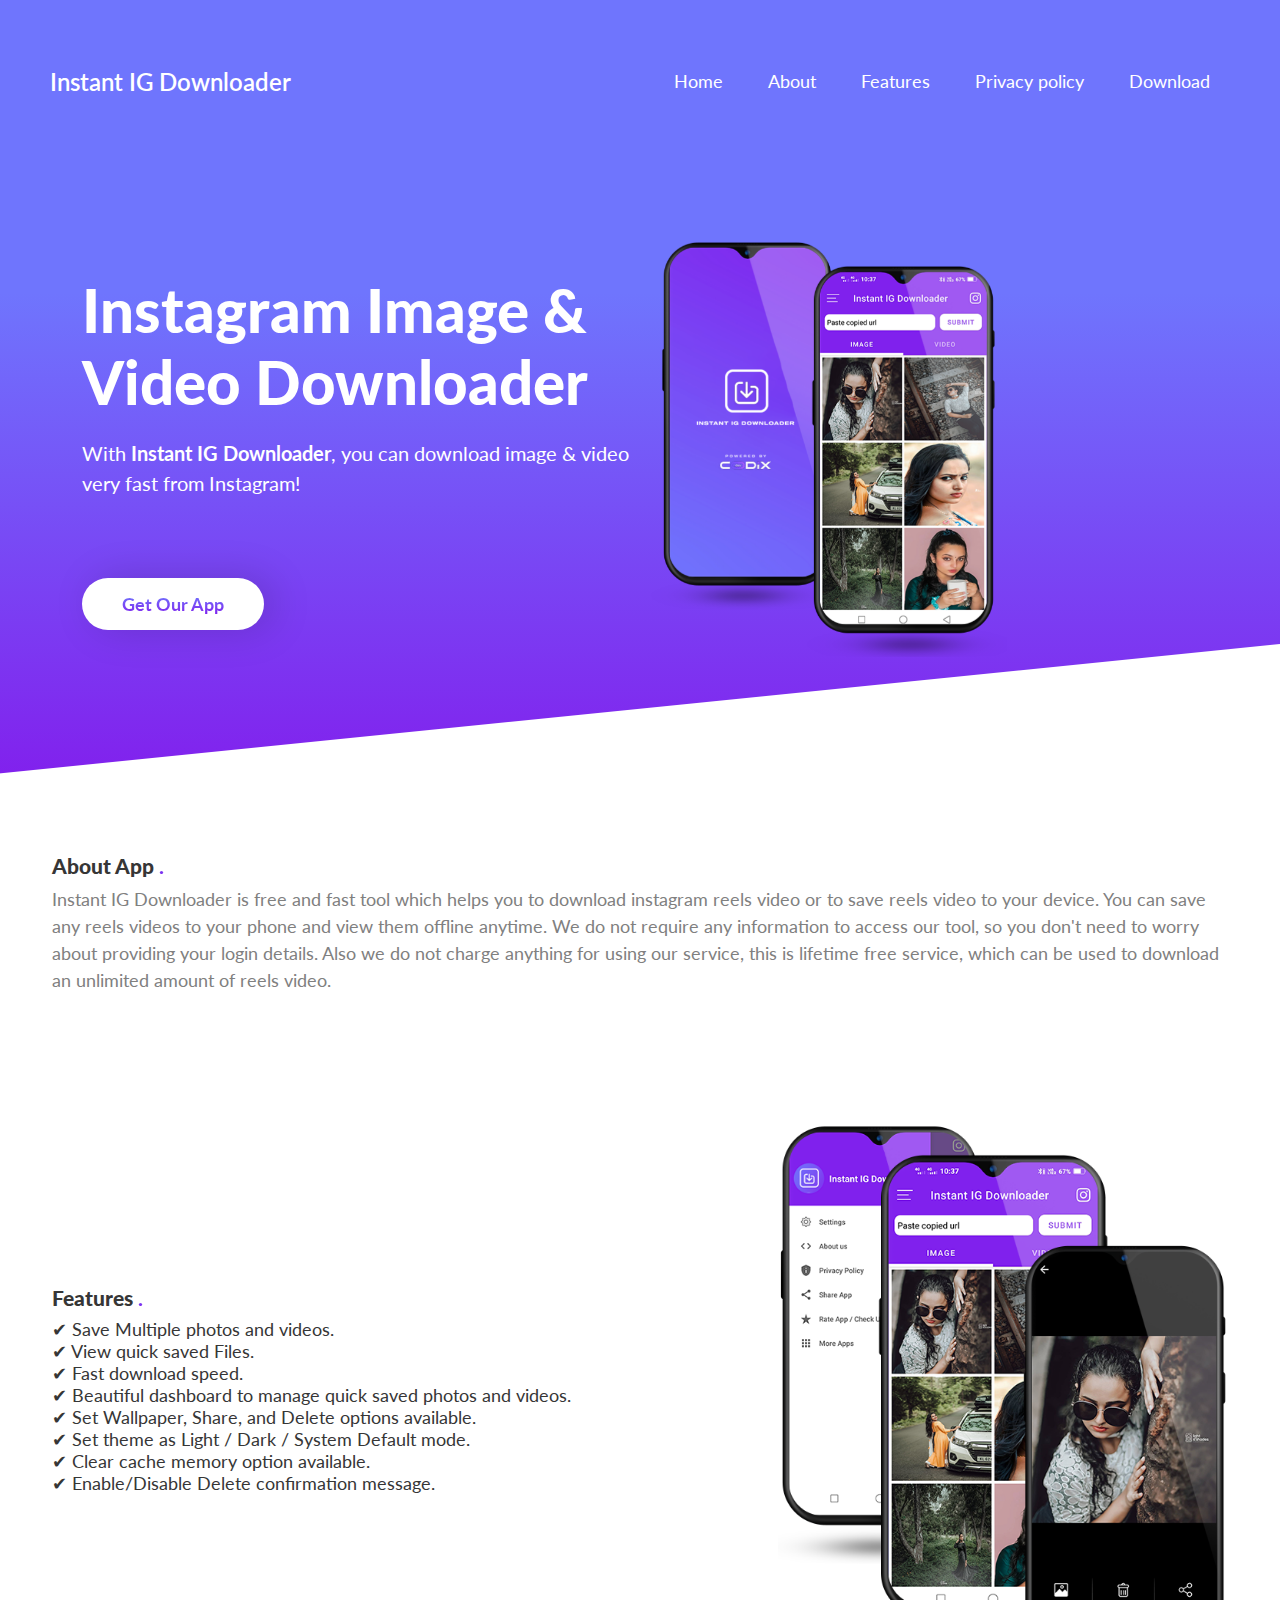
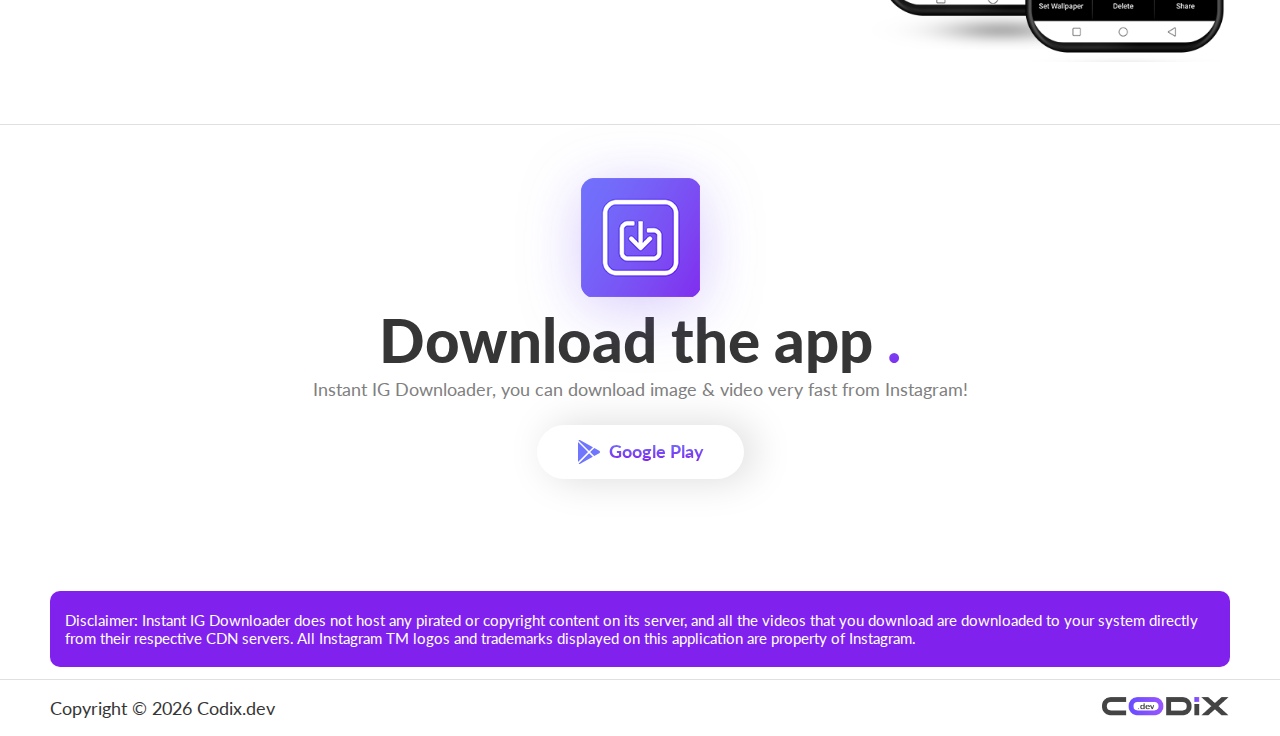
<file: index.html>
<!DOCTYPE html>
<html lang="en">
  <head>
    <meta charset="UTF-8" />
    <meta name="viewport" content="width=device-width, initial-scale=1.0" />
    <title>Instant IG Downloader - Codix.dev</title>

    <!-- Favicon -->

    <link
      rel="apple-touch-icon"
      sizes="180x180"
      href="images/favicon/apple-touch-icon.png"
    />
    <link
      rel="icon"
      type="image/png"
      sizes="32x32"
      href="images/favicon/favicon-32x32.png"
    />
    <link
      rel="icon"
      type="image/png"
      sizes="16x16"
      href="images/favicon/favicon-16x16.png"
    />
    <link rel="manifest" href="images/favicon/site.webmanifest" />
    <link
      rel="mask-icon"
      href="images/favicon/safari-pinned-tab.svg"
      color="#5bbad5"
    />
    <link rel="shortcut icon" href="images/favicon/favicon.ico" />
    <meta name="msapplication-TileColor" content="#da532c" />
    <meta
      name="msapplication-config"
      content="images/favicon/browserconfig.xml"
    />
    <meta name="theme-color" content="#ffffff" />

    <!-- End: Favicon -->

    <!-- Required Social Preview MetaTags -->

    <!-- Primary Meta Tags -->
    <meta name="title" content="Instant IG Downloader - Codix.dev" />
    <meta
      name="description"
      content="With Instant IG Downloader, you can download image & video very fast from Instagram"
    />

    <!-- Open Graph / Facebook -->
    <meta property="og:type" content="website" />
    <meta property="og:url" content="https://alnahian2003.github.io/heyu" />
    <meta
      property="og:title"
      content="Instant IG Downloader - Codix.dev"
    />
    <meta
      property="og:description"
      content="With Instant IG Downloader, you can download image & video very fast from Instagram"
    />
    <meta property="og:image" content="images/preview.png" />

    <!-- Twitter -->
    <meta property="twitter:card" content="summary_large_image" />
    <meta
      property="twitter:url"
      content="https://codixdev.github.io/iigdownloader"
    />
    <meta
      property="twitter:title"
      content="Instant IG Downloader - Codix.dev"
    />
    <meta
      property="twitter:description"
      content="With Instant IG Downloader, you can download image & video very fast from Instagram"
    />
    <meta property="twitter:image" content="images/preview.png" />

    <!-- End of Required Social Preview MetaTags -->

    <!-- LATO — Google Font -->
    <link
      href="https://fonts.googleapis.com/css2?family=Lato:ital,wght@0,400;0,700;0,900;1,400&display=swap"
      rel="stylesheet"
    />
    <!-- End: LATO — Google Font -->

    <!-- Main CSS File -->
    <link rel="stylesheet" href="css/styles.css" />
    <link rel="stylesheet" href="css/grid.css" />
    <!-- End: Main CSS File -->
  </head>
  <body>
    <!-- Preloader -->
    <div class="preloader">
      <div class="loader"></div>
    </div>
    <!-- Preloader End -->
    <!-- Header Section -->
    <header id="home">
      <nav>
        <div class="navbar-logo">
          <a href="./index.html" class="logo">Instant IG Downloader</a>
        </div>
        <div id="navbar">
          <ul>
            <li><a href="./index.html">Home</a></li>
            <li><a href="#about">About</a></li>
            <li><a href="#features">Features</a></li>
            <li><a href="./privacy-policy.html">Privacy policy</a></li>
            <li><a href="#download">Download</a></li>
          </ul>
        </div>
        <div id="mobileNav">
          <span onclick="openNav()">&#9776;</span>
        </div>
        <div id="myNav" class="mobileNavOverlay">
          <div class="overlay-content">
            <a href="javascript:void()" class="close-btn" onclick="closeNav()"
              >&times;</a
            >
            <a href="./index.html">Home</a>
            <a href="#about" onclick="closeNav()">About</a>
             <a href="#features" onclick="closeNav()">Features</a>
            <a href="./privacy-policy.html">Privacy policy</a>
            <a href="#download" onclick="closeNav()">Download</a>
          </div>
        </div>
      </nav>
      <div id="hero">
        <div class="row">
          <div class="col span_1_of_2">
            <div class="hero-description">
              <h2>Instagram Image & Video Downloader</h2>
              <p>
                With <span class="bold-text">Instant IG Downloader</span>, you can download image & video very fast from Instagram!
              </p>

              <a href="#download" class="btn"
                ><span class="download-btn">Get Our App</span></a
              >
            </div>
          </div>
          <div class="col span_1_of_2">
            <img class="hero-img" src="images/mainApp.png" alt="" />
          </div>
        </div>
      </div>
      <div class="shape-divider">
        <div class="custom-shape-divider-bottom-1603385849">
          <svg
            data-name="Layer 1"
            xmlns="http://www.w3.org/2000/svg"
            viewBox="0 0 1200 120"
            preserveAspectRatio="none"
          >
            <path
              d="M1200 120L0 16.48 0 0 1200 0 1200 120z"
              class="shape-fill"
            ></path>
          </svg>
        </div>
      </div>
      <!--
      <button onclick="topFunction()" id="scrollUp" title="Go to top">
        <svg
          width="1.5rem"
          height="1.5rem"
          viewBox="0 0 16 16"
          class="bi bi-arrow-up"
          fill="currentColor"
          xmlns="http://www.w3.org/2000/svg"
        >
          <path
            fill-rule="evenodd"
            d="M8 15a.5.5 0 0 0 .5-.5V2.707l3.146 3.147a.5.5 0 0 0 .708-.708l-4-4a.5.5 0 0 0-.708 0l-4 4a.5.5 0 1 0 .708.708L7.5 2.707V14.5a.5.5 0 0 0 .5.5z"
          />
        </svg>
      </button>
      -->
    </header>
    <!-- End: Header Section -->

    <!-- About Section -->
    <section id="about">
      <div class="row">
        <div class="col span_12_of_12">
          <div class="features-description col1">
            <h3 class="stylish_heading">
              About App <span class="red_dot">.</span>
            </h3>
            <p class="little-description">
              Instant IG Downloader is free and fast tool which helps you to download instagram reels video or to save reels video to your device. You can save any reels videos to your phone and view them offline anytime.

We do not require any information to access our tool, so you don't need to worry about providing your login details. Also we do not charge anything for using our service, this is lifetime free service, which can be used to download an unlimited amount of reels video.
            </p>
          </div>
        </div>
      </div>
    </section>
    <!-- End: About Section -->

    <section id="features">
      <div class="row flex">
        <div class="col span_1_of_2">
          <div class="features-description col1">
            <h3 class="stylish_heading">
              Features <span class="red_dot">.</span>
            </h3>
            <p class="little-description">
              <ul>
                <li>✔ Save Multiple photos and videos.</li>
                <li>✔ View quick saved Files.</li>
                <li>✔ Fast download speed.</li>
                <li>✔ Beautiful dashboard to manage quick saved photos and videos.</li>
                <li>✔ Set Wallpaper, Share, and Delete options available.</li>
                <li>✔ Set theme as Light / Dark / System Default mode.</li>
                <li>✔ Clear cache memory option available.</li>
                <li>✔ Enable/Disable Delete confirmation message.</li>
              </ul> 
            </p>
          </div>
        </div>
        <div class="col span_1_of_2">
          <div class="features-images">
            <img class="features_3" src="images/features2.png" alt="" />
          </div>
        </div>
      </div>
    </section>

    <!-- Download The App Section -->
    <section id="download">
      <div class="row">
        <img class="app-logo" src="images/app_logo.png" alt="" />
        <h2 class="stylish_heading">
          Download the app <span class="red_dot">.</span>
        </h2>
        <p class="">
          Instant IG Downloader, you can download image & video very fast from Instagram!
        </p><br/>
        <a href="https://play.google.com/store/apps/details?id=com.instant.igdownloader" class="btn" target="_blank"><span class="download-btn"><svg width="24" height="24" xmlns="http://www.w3.org/2000/svg" style="vertical-align: text-top;" fill-rule="evenodd" fill="#6f75fd " clip-rule="evenodd"><path d="M1.571 23.664l10.531-10.501 3.712 3.701-12.519 6.941c-.476.264-1.059.26-1.532-.011l-.192-.13zm9.469-11.56l-10.04 10.011v-20.022l10.04 10.011zm6.274-4.137l4.905 2.719c.482.268.781.77.781 1.314s-.299 1.046-.781 1.314l-5.039 2.793-4.015-4.003 4.149-4.137zm-15.854-7.534c.09-.087.191-.163.303-.227.473-.271 1.056-.275 1.532-.011l12.653 7.015-3.846 3.835-10.642-10.612z"/></svg> &nbsp;Google Play</span></a
              >
      </div>
    </section>
    <!-- End: Download The App Section -->

    <section>
        <div class="col span_12_of_12">
          <div class="features-description col1">
            <small class="disclaimer">
              Disclaimer: Instant IG Downloader does not host any pirated or copyright content on its server, and all the videos that you download are downloaded to your system directly from their respective CDN servers. All Instagram TM logos and trademarks displayed on this application are property of Instagram.
            </small>
          </div>
        </div>
    </section>

    <!-- Footer Section -->
    <section id="footer">
      <div class="links">
       Copyright &copy; <script>document.write(new Date().getFullYear())</script> Codix.dev
      </div>
      <div class="language-option">
    <a href="https://instagram.com/codix.dev" title="Follow us on Instagram"><img src="/images/codixwebico.png" style="max-width:130px;"/></a>
      </div>
    </section>
    <!-- End: Footer Section -->

    <!-- Required JavaScript Files & CDN -->
    <!-- JQuery CDN -->
    <script src="https://ajax.googleapis.com/ajax/libs/jquery/3.5.1/jquery.min.js"></script>

    <!-- Main JS Files -->
    <script src="js/essential.js"></script>
    <script src="js/jquery.nice-select.min.js"></script>
    <script src="js/main.js"></script>
  </body>
</html>
</file>
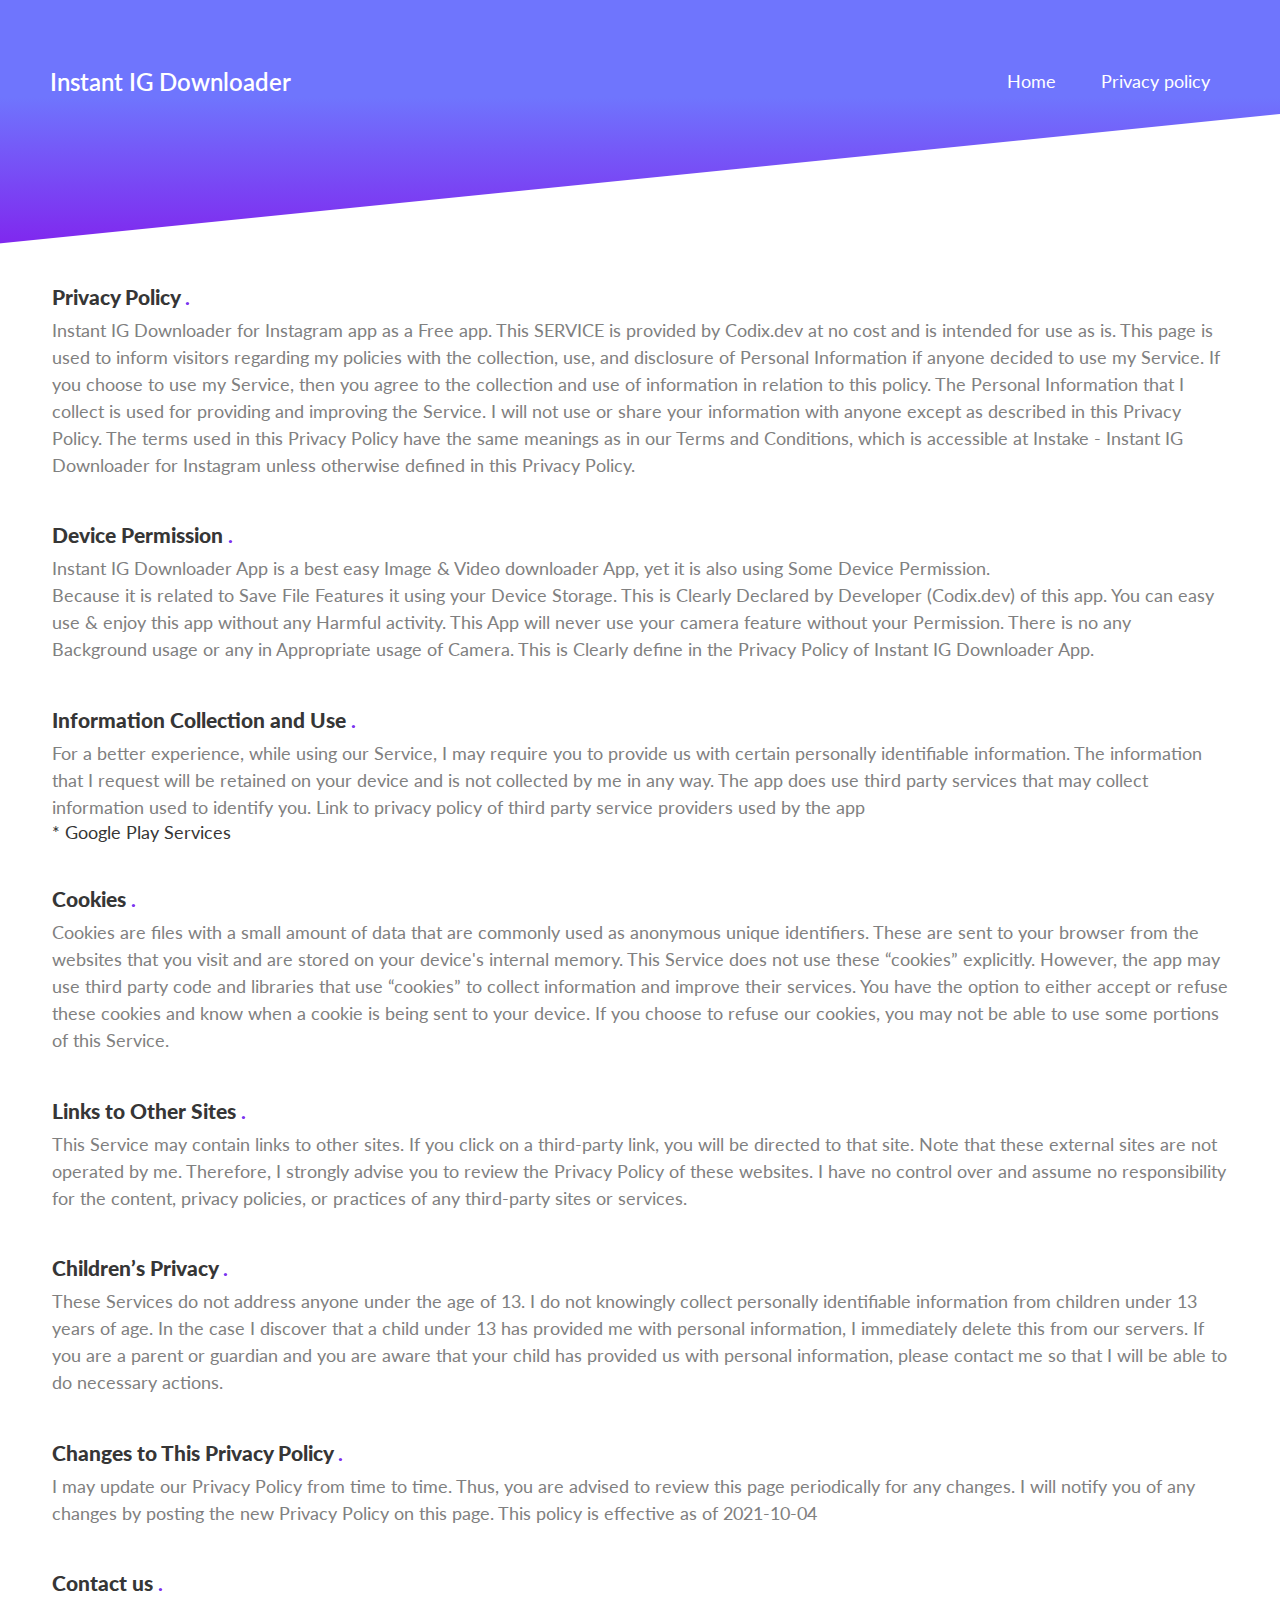
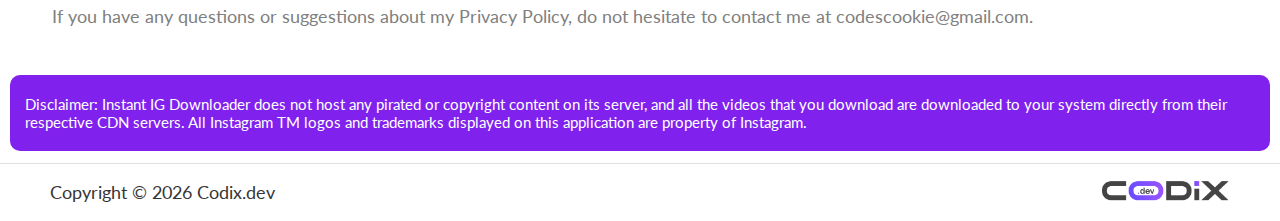
<file: privacy-policy.html>
<!DOCTYPE html>
<html lang="en">
  <head>
    <meta charset="UTF-8" />
    <meta name="viewport" content="width=device-width, initial-scale=1.0" />
    <title>Instant IG Downloader - privacy policy</title>

    <!-- Favicon -->

    <link
      rel="apple-touch-icon"
      sizes="180x180"
      href="images/favicon/apple-touch-icon.png"
    />
    <link
      rel="icon"
      type="image/png"
      sizes="32x32"
      href="images/favicon/favicon-32x32.png"
    />
    <link
      rel="icon"
      type="image/png"
      sizes="16x16"
      href="images/favicon/favicon-16x16.png"
    />
    <link rel="manifest" href="images/favicon/site.webmanifest" />
    <link
      rel="mask-icon"
      href="images/favicon/safari-pinned-tab.svg"
      color="#5bbad5"
    />
    <link rel="shortcut icon" href="images/favicon/favicon.ico" />
    <meta name="msapplication-TileColor" content="#da532c" />
    <meta
      name="msapplication-config"
      content="images/favicon/browserconfig.xml"
    />
    <meta name="theme-color" content="#ffffff" />

    <!-- End: Favicon -->

    <!-- Required Social Preview MetaTags -->

    <!-- Primary Meta Tags -->
    <meta name="title" content="Instant IG Downloader - privacy policy" />
    <meta
      name="description"
      content="HeyU is an open source single page App Landing page website PSD to HTML template. This is my #2 PSD To HTML Conversion. Best of Luck To Me ☻"
    />

    <!-- Open Graph / Facebook -->
    <meta property="og:type" content="website" />
    <meta property="og:url" content="https://alnahian2003.github.io/heyu" />
    <meta
      property="og:title"
      content="Instant IG Downloader - privacy policy"
    />
    <meta
      property="og:description"
      content="HeyU is an open source single page App Landing page website PSD to HTML template. This is my #2 PSD To HTML Conversion. Best of Luck To Me ☻"
    />
    <meta property="og:image" content="images/preview.png" />

    <!-- Twitter -->
    <meta property="twitter:card" content="summary_large_image" />
    <meta
      property="twitter:url"
      content="https://alnahian2003.github.io/heyu"
    />
    <meta
      property="twitter:title"
      content="Instant IG Downloader - privacy policy"
    />
    <meta
      property="twitter:description"
      content="HeyU is an open source single page App Landing page website PSD to HTML template. This is my #2 PSD To HTML Conversion. Best of Luck To Me ☻"
    />
    <meta property="twitter:image" content="images/preview.png" />

    <!-- End of Required Social Preview MetaTags -->

    <!-- LATO — Google Font -->
    <link
      href="https://fonts.googleapis.com/css2?family=Lato:ital,wght@0,400;0,700;0,900;1,400&display=swap"
      rel="stylesheet"
    />
    <!-- End: LATO — Google Font -->

    <!-- Main CSS File -->
    <link rel="stylesheet" href="css/styles.css" />
    <link rel="stylesheet" href="css/grid.css" />
    <!-- End: Main CSS File -->
  </head>
  <body>
    <!-- Preloader -->
    <div class="preloader">
      <div class="loader"></div>
    </div>
    <!-- Preloader End -->
    <!-- Header Section -->
    <style>section {
      padding: 10px; 
  }</style>
    <header id="home">
      <nav>
        <div class="navbar-logo">
          <a href="./index.html" class="logo">Instant IG Downloader</a>
        </div>
        <div id="navbar">
          <ul>
            <li><a href="./index.html">Home</a></li>        
            <li><a href="./privacy-policy.html">Privacy policy</a></li>
          </ul>
        </div>
        <div id="mobileNav">
          <span onclick="openNav()">&#9776;</span>
        </div>
        <div id="myNav" class="mobileNavOverlay">
          <div class="overlay-content">
            <a href="javascript:void()" class="close-btn" onclick="closeNav()"
              >&times;</a
            >
            <a href="#home" onclick="closeNav()">Home</a>
            <a href="./privacy-policy.html">Privacy policy</a>
          </div>
        </div>
      </nav>
      <div class="shape-divider">
        <div class="custom-shape-divider-bottom-1603385849">
          <svg
            data-name="Layer 1"
            xmlns="http://www.w3.org/2000/svg"
            viewBox="0 0 1200 120"
            preserveAspectRatio="none"
          >
            <path
              d="M1200 120L0 16.48 0 0 1200 0 1200 120z"
              class="shape-fill"
            ></path>
          </svg>
        </div>
      </div>
      <!--
      <button onclick="topFunction()" id="scrollUp" title="Go to top">
        <svg
          width="1.5rem"
          height="1.5rem"
          viewBox="0 0 16 16"
          class="bi bi-arrow-up"
          fill="currentColor"
          xmlns="http://www.w3.org/2000/svg"
        >
          <path
            fill-rule="evenodd"
            d="M8 15a.5.5 0 0 0 .5-.5V2.707l3.146 3.147a.5.5 0 0 0 .708-.708l-4-4a.5.5 0 0 0-.708 0l-4 4a.5.5 0 1 0 .708.708L7.5 2.707V14.5a.5.5 0 0 0 .5.5z"
          />
        </svg>
      </button>
      -->
    </header>
    <!-- End: Header Section -->

    <section id="about">
      <div class="row">
        <div class="col span_12_of_12">
          <div class="features-description col1">
            <h3 class="stylish_heading">
              Privacy Policy <span class="red_dot">.</span>
            </h3>
            <p class="little-description">Instant IG Downloader for Instagram app as a Free app. This SERVICE is provided by Codix.dev at no cost and is intended for use as is.

              This page is used to inform visitors regarding my policies with the collection, use, and disclosure of Personal Information if anyone decided to use my Service.
              
              If you choose to use my Service, then you agree to the collection and use of information in relation to this policy. The Personal Information that I collect is used for providing and improving the Service. I will not use or share your information with anyone except as described in this Privacy Policy.
              
              The terms used in this Privacy Policy have the same meanings as in our Terms and Conditions, which is accessible at Instake - Instant IG Downloader for Instagram unless otherwise defined in this Privacy Policy.
            </p>
          </div>
        </div>
      </div>
    </section>

    <section id="about">
      <div class="row">
        <div class="col span_12_of_12">
          <div class="features-description col1">
            <h3 class="stylish_heading">
              Device Permission <span class="red_dot">.</span>
            </h3>
            <p class="little-description">Instant IG Downloader App is a best easy Image & Video downloader App, yet it is also using Some Device Permission. <br/>
              Because it is related to Save File Features it using your Device Storage. This is Clearly Declared by Developer (Codix.dev) of this app.
You can easy use & enjoy this app without any Harmful activity.
This App will never use your camera feature without your Permission. There is no any Background usage or any in Appropriate usage of Camera. This is Clearly define in the Privacy Policy of Instant IG Downloader App.
            </p>
          </div>
        </div>
      </div>
    </section>

    <section>
      <div class="row">
        <div class="col span_12_of_12">
          <div class="features-description col1">
            <h3 class="stylish_heading">
              Information Collection and Use <span class="red_dot">.</span>
            </h3>
            <p class="little-description">For a better experience, while using our Service, I may require you to provide us with certain personally identifiable information. The information that I request will be retained on your device and is not collected by me in any way.

              The app does use third party services that may collect information used to identify you.
              
              Link to privacy policy of third party service providers used by the app
              <br/><ul>
                <li>* Google Play Services</li>
              </ul>
              
            </p>
          </div>
        </div>
      </div>
    </section>

    <section>
      <div class="row">
        <div class="col span_12_of_12">
          <div class="features-description col1">
            <h3 class="stylish_heading">
              Cookies <span class="red_dot">.</span>
            </h3>
            <p class="little-description">Cookies are files with a small amount of data that are commonly used as anonymous unique identifiers. These are sent to your browser from the websites that you visit and are stored on your device's internal memory.

              This Service does not use these “cookies” explicitly. However, the app may use third party code and libraries that use “cookies” to collect information and improve their services. You have the option to either accept or refuse these cookies and know when a cookie is being sent to your device. If you choose to refuse our cookies, you may not be able to use some portions of this Service.
            </p>
          </div>
        </div>
      </div>
    </section>

    <section>
      <div class="row">
        <div class="col span_12_of_12">
          <div class="features-description col1">
            <h3 class="stylish_heading">
              Links to Other Sites <span class="red_dot">.</span>
            </h3>
            <p class="little-description">This Service may contain links to other sites. If you click on a third-party link, you will be directed to that site. Note that these external sites are not operated by me. Therefore, I strongly advise you to review the Privacy Policy of these websites. I have no control over and assume no responsibility for the content, privacy policies, or practices of any third-party sites or services.
            </p>
          </div>
        </div>
      </div>
    </section>

    <section>
      <div class="row">
        <div class="col span_12_of_12">
          <div class="features-description col1">
            <h3 class="stylish_heading">
              Children’s Privacy <span class="red_dot">.</span>
            </h3>
            <p class="little-description">These Services do not address anyone under the age of 13. I do not knowingly collect personally identifiable information from children under 13 years of age. In the case I discover that a child under 13 has provided me with personal information, I immediately delete this from our servers. If you are a parent or guardian and you are aware that your child has provided us with personal information, please contact me so that I will be able to do necessary actions.
            </p>
          </div>
        </div>
      </div>
    </section>

    <section>
      <div class="row">
        <div class="col span_12_of_12">
          <div class="features-description col1">
            <h3 class="stylish_heading">
              Changes to This Privacy Policy <span class="red_dot">.</span>
            </h3>
            <p class="little-description">I may update our Privacy Policy from time to time. Thus, you are advised to review this page periodically for any changes. I will notify you of any changes by posting the new Privacy Policy on this page.

              This policy is effective as of 2021-10-04
            </p>
          </div>
        </div>
      </div>
    </section>

    <section>
      <div class="row">
        <div class="col span_12_of_12">
          <div class="features-description col1">
            <h3 class="stylish_heading">
              Contact us <span class="red_dot">.</span>
            </h3>
            <p class="little-description">If you have any questions or suggestions about my Privacy Policy, do not hesitate to contact me at codescookie@gmail.com.
            </p>
          </div>
        </div>
      </div>
    </section>

    <section>
        <div class="col span_12_of_12">
          <div class="features-description col1">
            <small class="disclaimer">
              Disclaimer: Instant IG Downloader does not host any pirated or copyright content on its server, and all the videos that you download are downloaded to your system directly from their respective CDN servers. All Instagram TM logos and trademarks displayed on this application are property of Instagram.
            </small>
          </div>
        </div>
    </section>

    <!-- Footer Section -->
    <section id="footer">
      <div class="links">
       Copyright &copy; <script>document.write(new Date().getFullYear())</script> Codix.dev
      </div>
      <div class="language-option">
    <a href="https://instagram.com/codix.dev" title="Follow us on Instagram"><img src="/images/codixwebico.png" style="max-width:130px;"/></a>
      </div>
    </section>
    <!-- End: Footer Section -->

    <!-- Required JavaScript Files & CDN -->
    <!-- JQuery CDN -->
    <script src="https://ajax.googleapis.com/ajax/libs/jquery/3.5.1/jquery.min.js"></script>

    <!-- Main JS Files -->
    <script src="js/essential.js"></script>
    <script src="js/jquery.nice-select.min.js"></script>
    <script src="js/main.js"></script>
  </body>
</html>
</file>
<file: css/styles.css>
/* Nice Select CSS */
.nice-select {
  -webkit-tap-highlight-color: transparent;
  background-color: #f8f8f8;
  border-radius: 50px;
  border: solid 1px transparent;
  box-sizing: border-box;
  clear: both;
  cursor: pointer;
  display: block;
  float: left;
  font-family: inherit;
  font-size: 18px;
  font-weight: normal;
  height: 42px;
  line-height: 40px;
  outline: none;
  padding-left: 30px;
  padding-right: 30px;
  position: relative;
  text-align: left !important;
  -webkit-transition: all 0.2s ease-in-out;
  transition: all 0.2s ease-in-out;
  -webkit-user-select: none;
  -moz-user-select: none;
  -ms-user-select: none;
  user-select: none;
  white-space: nowrap;
  width: 200px;
}
.nice-select:hover {
  border-color: #dbdbdb;
}
.nice-select:active,
.nice-select.open,
.nice-select:focus {
  border-color: #999;
}
.nice-select:after {
  border-bottom: 2px solid #363636;
  border-right: 2px solid #363636;
  content: "";
  display: block;
  height: 5px;
  margin-top: -4px;
  pointer-events: none;
  position: absolute;
  right: 30px;
  top: 50%;
  -webkit-transform-origin: 66% 66%;
  -ms-transform-origin: 66% 66%;
  transform-origin: 66% 66%;
  -webkit-transform: rotate(45deg);
  -ms-transform: rotate(45deg);
  transform: rotate(45deg);
  -webkit-transition: all 0.15s ease-in-out;
  transition: all 0.15s ease-in-out;
  width: 5px;
}
.nice-select.open:after {
  -webkit-transform: rotate(-135deg);
  -ms-transform: rotate(-135deg);
  transform: rotate(-135deg);
}
.nice-select.open .list {
  top: auto !important;
  bottom: 100%;
  opacity: 1;
  pointer-events: auto;
  -webkit-transform: scale(1) translateY(0);
  -ms-transform: scale(1) translateY(0);
  transform: scale(1) translateY(0);
}
.nice-select.disabled {
  border-color: #ededed;
  color: #999;
  pointer-events: none;
}
.nice-select.disabled:after {
  border-color: #cccccc;
}
.nice-select.wide {
  width: 100%;
}
.nice-select.wide .list {
  left: 0 !important;
  right: 0 !important;
}
.nice-select.right {
  float: right;
}
.nice-select.right .list {
  left: auto;
  right: 0;
}
.nice-select.small {
  font-size: 18px;
  height: 50px;
  line-height: 34px;
}
.nice-select.small:after {
  height: 4px;
  width: 4px;
}
.nice-select.small .option {
  line-height: 34px;
  min-height: 34px;
}
.nice-select .list {
  background-color: #fff;
  border-radius: 5px;
  box-shadow: 0 0 0 1px rgba(68, 68, 68, 0.11);
  box-sizing: border-box;
  margin-top: 4px;
  opacity: 0;
  overflow: hidden;
  padding: 0;
  pointer-events: none;
  position: absolute;
  bottom: 100%;
  left: 0;
  -webkit-transform-origin: 50% 0;
  -ms-transform-origin: 50% 0;
  transform-origin: 50% 0;
  -webkit-transform: scale(0.75) translateY(-21px);
  -ms-transform: scale(0.75) translateY(-21px);
  transform: scale(0.75) translateY(-21px);
  -webkit-transition: all 0.2s cubic-bezier(0.5, 0, 0, 1.25),
    opacity 0.15s ease-out;
  transition: all 0.2s cubic-bezier(0.5, 0, 0, 1.25), opacity 0.15s ease-out;
  z-index: 9;
  width: 200px;
}
.nice-select .list:hover .option:not(:hover) {
  background-color: transparent !important;
}
.nice-select .option {
  cursor: pointer;
  font-weight: 400;
  line-height: 40px;
  list-style: none;
  min-height: 40px;
  outline: none;
  padding-left: 30px;
  padding-right: 29px;
  text-align: left;
  -webkit-transition: all 0.2s;
  transition: all 0.2s;
}
.nice-select .option:hover,
.nice-select .option.focus,
.nice-select .option.selected.focus {
  background-color: #f6f6f6;
}
.nice-select .option.selected {
  font-weight: bold;
}
.nice-select .option.disabled {
  background-color: transparent;
  color: #999;
  cursor: default;
}

.no-csspointerevents .nice-select .list {
  display: none;
}

.no-csspointerevents .nice-select.open .list {
  display: block;
}

/* CSS Global Rules */
* {
  box-sizing: border-box;
  font-family: "Lato", sans-serif;
  list-style-type: none;
  margin: 0;
  padding: 0;
  scroll-behavior: smooth !important;
}

html {
  font-size: 16px;
}

::selection {
  background-color: #ffffff;
  color: #6f75fd;
}

body {
  font-family: "Lato", sans-serif;
  color: #363636;
  font-size: 1.125rem;
  overflow-x: hidden;
}
::-webkit-scrollbar {
  width: 6px;
}
::-webkit-scrollbar-thumb {
  background: #b4b4b4;
  border-radius: 5px;
}
::-webkit-scrollbar-track {
  background: #cccc;
}
img {
  max-width: 100%;
  height: auto;
}

a {
  color: #ffffff;
  text-decoration: none;
}
.flex{
  display: flex;
  justify-content: center;
  align-items: center;
  flex-wrap: wrap;
}
.disclaimer{
  color: #ffffff;
  background: #8121ed;
  display: block;
  padding: 20px 15px 20px;
  border-radius: 10px;
}
h1 {
  font-size: 4.5rem;
  font-weight: 900;
}
@media (min-width: 575.98px) {
.features_3{
  max-width: 450px;
}}

h2 {
  font-size: 3.75rem;
  font-weight: 900;
}
h3.stylish_heading{
  font-weight: 900;
}
p {
  color: #808080;
  line-height: 1.5;
}

section {
  padding: 50px;
}

::placeholder {
  font-size: 18px;
  color: #808080;
}

/* Preloader */
.preloader {
  background-color: #ffffff;
  position: fixed;
  left: 0;
  top: 0;
  height: 100%;
  width: 100%;
  z-index: 150;
  display: flex;
  display: -ms-flexbox;
  -ms-flex-align: center;
  -ms-flex-pack: center;
  align-items: center;
  justify-content: center;
  transition: all 1s ease;
  -webkit-transition: all 1s ease;
}

.preloader.opacity-0 {
  opacity: 0;
}

.preloader .loader {
  height: 2.5rem;
  width: 2.5rem;
  border: 0.25rem solid #6f75fd;
  border-radius: 50%;
  border-top: 0.25rem solid transparent;
  border-bottom: 0.25rem solid transparent;
  animation: spin 2s linear infinite;
  -webkit-animation: spin 0.8s linear infinite;
}

@keyframes spin {
  0% {
    transform: rotate(0deg);
    -webkit-transform: rotate(0deg);
  }

  100% {
    transform: rotate(360deg);
    -webkit-transform: rotate(360deg);
  }
}

@-webkit-keyframes spin {
  0% {
    transform: rotate(0deg);
    -webkit-transform: rotate(0deg);
  }

  100% {
    transform: rotate(360deg);
    -webkit-transform: rotate(360deg);
  }
}
/* End: Preloader */

/* End: CSS Global Rules */

/* Reusable Components */
.bold-text {
  font-weight: 700;
}

.btn {
  background: #fff;
  padding: 0.9375rem 2.5rem;
  color: #363636;
  border-radius: 3.125rem;
  font-size: 1.125rem;
  font-weight: 700;
  text-align: center;
  box-shadow: 10px 0 40px rgba(0, 0, 0, 0.15);
  display: inline-block;
  cursor: pointer;
}

.btn:hover {
  background: #fff;
  color: #ffffff;
  transition: 0.3s;
  transform: scale(1.03);
}

.red_dot {
  background: linear-gradient(to bottom, #6f75fd 10%, #8121ed 100%);
  background-clip: border-box;
  -webkit-background-clip: text;
  -webkit-text-fill-color: transparent;
}

.section-description {
  margin-top: 180px;
}

.little-description {
  margin-top: 1rem;
}
.row {
  max-width: 1176px;
  margin: auto;
}
/* End: Reusable Components */

/* Main CSS Rules */

/* Header Section Styling */
#home {
  background: #6f75fd; /* Old browsers */
  background: -moz-linear-gradient(
    top,
    #6f75fd 37%,
    #8121ed 98%
  ); /* FF3.6-15 */
  background: -webkit-linear-gradient(
    top,
    #6f75fd 37%,
    #8121ed 98%
  ); /* Chrome10-25,Safari5.1-6 */
  background: linear-gradient(
    to bottom,
    #6f75fd 37%,
    #8121ed 98%
  ); /* W3C, IE10+, FF16+, Chrome26+, Opera12+, Safari7+ */
  filter: progid:DXImageTransform.Microsoft.gradient( startColorstr='#6f75fd', endColorstr='#8121ed',GradientType=0 ); /* IE6-9 */
  background-repeat: no-repeat;
  color: #ffffff;
  height: 100%;
  width: 100%;
  padding: 50px;
  position: relative;
}

/* Navbar Styling */
nav {
  display: flex;
  flex-flow: row;
  justify-content: space-between;
  align-items: center;
}

.logo {
  font-size: 1.5rem;
  font-weight: 600;
}

#navbar ul li {
  display: inline-block;
  margin: 20px;
  font-size: 18px;
  font-weight: 400;
}

#navbar ul li:hover {
  text-decoration: none;
}

/* Sticky Navbar */
.sticky {
  position: fixed;
  left: 0;
  top: 0;
  width: 100%;
  background-color: #fff;
  z-index: 500;
  box-shadow: 0 10px 30px rgba(0, 0, 0, 0.1);
  color: #6f75fd;
  padding: 10px 40px;
  transition: 0.3s;
}

.sticky .logo {
  color: #6f75fd;
}

.sticky #navbar ul li a {
  color: #363636;
}

.sticky #navbar ul li a:hover {
  color: #6f75fd;
}

.sticky .navbar {
  padding: 10px;
}

.sticky .mobile-menu {
  font-size: 1.875rem;
  float: right;
  display: block;
  margin: -10px 10px;
}

/* Mobile Navbar Styling */
#myNav {
  display: block;
}
#mobileNav {
  position: absolute;
  right: 10%;
  display: none; /* Hide Mobile Nav on Desktop or big devices */
  cursor: pointer;
  user-select: none;
}

#mobileNav span {
  font-size: 1.875rem;
}

.mobileNavOverlay {
  width: 0;
  height: 100vh;
  position: fixed;
  top: 0;
  left: 0;
  background-color: #ffffff;
  z-index: 9999;
  overflow: hidden;
  color: #6f75fd;
  transition: 0.3s;
  text-align: center;
}

.overlay-content {
  text-align: center;
  position: absolute;
  top: 50%;
  left: 50%;
  transform: translate(-50%, -50%);
}

.overlay-content a {
  color: #363636;
  font-size: 1.2rem;
  font-weight: 600;
  display: block;
  margin-top: 1.25rem;
  letter-spacing: 0.1875rem;
}

.overlay-content a:hover {
  color: #6f75fd;
}
/* End: Mobile Menu Styling */

/* Hero Section Styling */

#hero {
  margin: 100px 0;
}

.hero-description {
  margin-top: 3.125rem;
  float: left;
  margin-left: 1.875rem;
}

.hero-description p {
  font-size: 1.25rem;
  margin-top: 1.25rem;
  margin-bottom: 5rem;
  color: #fff;
}

.download-btn {
  background: linear-gradient(to bottom, #6f75fd 10%, #8121ed 100%);
  background-clip: border-box;
  -webkit-background-clip: text;
  -webkit-text-fill-color: transparent;
}

.hero-img {
  max-width: 28% !important;
  float: right;
  z-index: 1;
  position: absolute;
  /* right: 9.375rem; */
}

/* Custom Shape Divider */

.shape-divider {
  margin-top: 100px;
}

.custom-shape-divider-bottom-1603385849 {
  position: absolute;
  bottom: -2px;
  left: 0;
  width: 100%;
  overflow: hidden;
  line-height: 0;
  transform: rotate(180deg);
}

.custom-shape-divider-bottom-1603385849 svg {
  position: relative;
  display: block;
  width: calc(100% + 1.3px);
  height: 150px;
  transform: rotateY(180deg);
  z-index: -1;
}

.custom-shape-divider-bottom-1603385849 .shape-fill {
  fill: #ffffff;
}

#scrollUp {
  display: none; /* Hidden by default */
  position: fixed; /* Fixed/sticky position */
  bottom: 20px; /* Place the button at the bottom of the page */
  right: 30px; /* Place the button 30px from the right */
  z-index: 99; /* Make sure it does not overlap */
  border: none; /* Remove borders */
  outline: none; /* Remove outline */
  background: #6f75fd; /* Old browsers */
  background: -moz-linear-gradient(
    top,
    #6f75fd 37%,
    #8121ed 98%
  ); /* FF3.6-15 */
  background: -webkit-linear-gradient(
    top,
    #6f75fd 37%,
    #8121ed 98%
  ); /* Chrome10-25,Safari5.1-6 */
  background: linear-gradient(
    to bottom,
    #6f75fd 37%,
    #8121ed 98%
  ); /* W3C, IE10+, FF16+, Chrome26+, Opera12+, Safari7+ */
  filter: progid:DXImageTransform.Microsoft.gradient( startColorstr='#6f75fd', endColorstr='#8121ed',GradientType=0 ); /* IE6-9 */
  background-repeat: no-repeat;
  color: #ffffff; /* Text color */
  cursor: pointer; /* Add a mouse pointer on hover */
  width: 50px;
  height: 50px;
  border-radius: 50%; /* Rounded corners */
  font-size: 18px; /* Increase font size */
  box-shadow: 0 10px 30px rgba(54, 54, 54, 0.3);
}

#scrollUp:hover {
  background-color: #555; /* Add a dark-grey background on hover */
  transform: scale(1.1);
  transition: 0.3s;
}

/* End: Header Section Styling */

/* Features Section Styling */
#features {
  height: 100%;
  border-bottom: 1px solid #e0e0e0;
}

.features_3 {
  float: right;
}

.second-features-row {
  margin-top: 6.25rem;
}
/* End: Features Section Styling */

/* Testimonial Section Styling */
#testimonial {
  margin-top: 50px;
}
#testimonial .stylish_heading {
  text-align: center;
}
#testimonial .row {
  margin-top: 6.25rem;
}

.bubble {
  background-color: #fff;
  border: 1px solid #dfdfdf;
  padding: 20px 30px;
  position: relative;
}

.bubble::after {
  display: block;
  position: absolute;
  content: "";
  top: 100%;
  left: 5%;
  transform: translate(50%, -50%) rotate(45deg) translateZ(0);
  height: 15px;
  width: 15px;
  background: linear-gradient(-45deg, #fff 52%, transparent 0);
  border: inherit;
  border-width: 0 1px 1px 0;
  border-radius: 0 0 2px 0;
}

.bubble:hover {
  border: 1px solid transparent;
  cursor: pointer;
  transform: translateY(-20px);
  transition: 0.3s;
  box-shadow: 0 30px 60px rgba(0, 0, 0, 0.1);
}

.company-name {
  background: linear-gradient(to bottom, #6f75fd 10%, #8121ed 100%);
  background-clip: border-box;
  -webkit-background-clip: text;
  -webkit-text-fill-color: transparent;
  font-weight: 700;
}

.message {
  margin-bottom: 20px;
  font-style: italic;
  line-height: 1.5;
  font-size: 18px;
}

.client-info {
  margin-top: 1.875rem;
  display: flex;
  flex-flow: row;
  justify-content: start;
  align-items: center;
}

.name h4 {
  line-height: 1.5 !important;
}

.avatar {
  border-radius: 50%;
  width: 60px;
  margin-right: 20px;
}

.role {
  font-size: 16px;
  line-height: 1;
}
/* End: Testimonial Section Styling */

/* How To Section Styling */
#howto {
  background: #6f75fd; /* Old browsers */
  background: -moz-linear-gradient(
    top,
    #6f75fd 37%,
    #8121ed 98%
  ); /* FF3.6-15 */
  background: -webkit-linear-gradient(
    top,
    #6f75fd 37%,
    #8121ed 98%
  ); /* Chrome10-25,Safari5.1-6 */
  background: linear-gradient(
    to bottom,
    #6f75fd 37%,
    #8121ed 98%
  ); /* W3C, IE10+, FF16+, Chrome26+, Opera12+, Safari7+ */
  filter: progid:DXImageTransform.Microsoft.gradient( startColorstr='#6f75fd', endColorstr='#8121ed',GradientType=0 ); /* IE6-9 */
  background-repeat: no-repeat;
  color: #ffffff;
  height: 24.375rem;
  width: 100%;
  position: relative;
  margin-top: 6.25rem;
}

#howto p {
  color: #ffffff;
  font-size: 16px;
  line-height: 1.75;
}

#howto h4 {
  font-size: 1.5rem;
  font-weight: 900;
}

.first-col {
  text-align: right;
  float: right;
}

.third-col {
  text-align: left;
  float: left;
}

.big_image {
  /* position: absolute;
  top: -66px; */
  max-width: 325px;
  margin-top: -125px;
}

.first-item,
.last-item {
  display: flex;
}

.item-icon1 {
  margin-left: 40px;
}

.item-icon1:hover,
.item-icon2:hover {
  transition: 0.3s;
  transform: scale(1.1);
  cursor: pointer;
}

.item-icon2 {
  margin-right: 40px;
}

.first-item,
.last-item {
  margin: 20px 0;
}
/* End: How To Section Styling */

/* Subscribe Section Styling */
#subscribe {
  padding: 150px 50px;
  text-align: center;
  border-bottom: 1px solid #e0e0e0;
}

#subscribe p {
  margin-top: 30px;
}

.subscribe-form {
  position: relative;
  margin-top: 5rem;
}

.form-input {
  border: none;
  height: 50px;
  outline: none;
  width: 40%;
  background-color: #f8f8f8;
  border-radius: 3.125rem;
  padding: 0 30px;
  padding-right: 210px;
/*   position: relative; */
  font-size: 18px;
}

.subscribe-btn {
  background: linear-gradient(to bottom, #6f75fd 10%, #8121ed 100%);
  border: none;
  box-shadow: 0 10px 30px rgba(223, 27, 60, 0.3);
  color: #ffffff;
  outline: none;
  padding: 15px 60px;
  position: absolute;
  margin-left: -200px;
}
.subscribe-btn:hover {
  background: linear-gradient(to bottom, #6f75fd 10%, #8121ed 100%);
  color: #ffffff;
}
/* End: Subscribe Section Styling */

/* Download The App Section Styling */
#download {
  text-align: center;
}

.app-logo {
  -webkit-filter: drop-shadow(0 10px 30px rgba(119, 81, 246, 0.3));
  filter: drop-shadow(0 10px 30px rgba(119, 81, 246, 0.3));
}
/* End: Download The App Section Styling */

/* Footer Section Styling */
#footer {
  border-top: 1px solid #e0e0e0;
  display: flex;
  flex-flow: row;
  justify-content: space-between;
  align-items: center;
  padding: 14px 50px;
  color: #363636;
}

.links ul li {
  display: inline-block;
  margin: 10px 0;
  margin-right: 30px;
  font-size: 18px;
}

.links ul li:hover {
  background: linear-gradient(to bottom, #6f75fd 10%, #8121ed 100%);
  background-clip: border-box;
  -webkit-background-clip: text;
  -webkit-text-fill-color: transparent;
}

.links ul li a {
  color: #363636;
}
/* End: Footer Section Styling */

/* End: Main CSS Rules */

/* Extra small devices (portrait phones, less than 576px) */
@media (max-width: 575.98px) {
  body {
    font-size: 16px !important;
  }
  h1 {
    font-size: 36px;
  }

  h2 {
    font-size: 30px;
  }

  .row {
    max-width: 90%;
  }

  .btn {
    padding: 10px 20px;
    font-size: 16px;
  }

  section {
    padding: 20px;
  }

  .span_1_of_3 {
    width: 100% !important;
  }

  .span_1_of_2 {
    width: 100% !important;
  }

  ::placeholder {
    text-align: center;
  }

  #mobileNav {
    display: block;
  }

  #home {
    padding: 30px;
  }

  #hero {
    margin: 50px 0;
  }

  .logo {
    font-size: 1rem;
  }

  #navbar {
    display: none;
  }

  .hero-description {
    text-align: center;
    margin-top: 0.625rem;
    float: none;
    margin-left: 0;
  }
  .hero-description p {
    font-size: 16px;
    margin-bottom: 1.875rem;
  }
  .hero-img {
    display: none;
  }

  #features {
    padding-bottom: 50px;
  }

  .features-description {
    width: 100%;
  }

  .little-description {
    width: 100%;
  }

  .section-description {
    margin: 0;
  }

  .second-features-row {
    margin-top: 3.25rem;
    display: flex;
    flex-flow: column;
    flex-direction: column-reverse;
  }

  #testimonial .row {
    margin-top: 3.25rem;
  }

  #howto {
    height: 100%;
    margin-top: 0;
    padding: 50px 0;
  }

  #howto p {
    width: 80%;
    margin-left: 10%;
  }

  .item-icon1 {
    margin: 10px auto;
  }

  .item-icon2 {
    margin: 10px auto;
  }

  .third-col {
    margin-top: 30px;
  }

  .first-col .first-item,
  .last-item {
    display: flex;
    flex-flow: column;
    flex-direction: column-reverse;
    text-align: center;
  }

  .third-col .last-item {
    display: flex;
    flex-flow: column;
    flex-direction: column;
    text-align: center;
  }

  .big_image {
    display: block;
    position: static;
    height: auto;
    width: 100% !important;
    margin: 0 auto;
    margin-top: 50px;
  }

  .subscribe-form {
    margin-top: 2rem;
  }

  .subscribe-btn {
    position: static;
    margin-left: 0;
    margin-top: 20px;
  }

  #footer {
    border-top: 1px solid #e0e0e0;
    color: #363636;
    display: flex;
    flex-flow: column;
    justify-content: center;
    text-align: center;
    padding: 14px 35px;
  }
  .links ul li {
    text-align: center;
    display: inline-block;
    margin: 8px 0;
    margin-right: 20px;
    font-size: 16px;
  }

  .language-option {
    margin: 5px auto;
  }

  #testimonial .col {
    margin-bottom: 50px;
  }
  #download {
    padding: 50px 0;
  }
  #subscribe {
    padding: 100px 0;
  }

  .form-input {
    width: 80%;
    padding: 0 15px;
    padding-right: 15px;
    font-size: 16px;
    display: block;
    margin: auto;
  }
}

/* Small devices (landscape phones, 576px and up) */
@media (min-width: 576px) and (max-width: 767.98px) {
  body {
    font-size: 18px;
  }
  h1 {
    font-size: 50px;
  }

  h2 {
    font-size: 40px;
  }

  section {
    padding: 20px;
  }

  .span_1_of_3 {
    width: 100% !important;
  }

  .span_1_of_2 {
    width: 100% !important;
  }

  ::placeholder {
    text-align: center;
  }

  #mobileNav {
    display: block;
  }
  #navbar {
    display: none;
  }

  #hero {
    margin: 50px 0;
  }

  .logo {
    font-size: 1.5rem;
  }

  .hero-description {
    text-align: center;
    margin-top: 0.625rem;
    float: none;
    margin-left: 0;
  }
  .hero-description p {
    margin-bottom: 1.875rem;
  }
  .hero-img {
    display: none;
  }

  #features {
    padding-bottom: 50px;
  }

  .features-description {
    width: 100%;
  }

  .little-description {
    width: 100%;
  }

  .section-description {
    margin: 0;
  }

  .second-features-row {
    margin-top: 3.25rem;
    display: flex;
    flex-flow: column;
    flex-direction: column-reverse;
  }

  #testimonial .row {
    margin-top: 3.25rem;
  }

  #howto {
    height: 100%;
    margin-top: 0;
    padding: 50px 0;
  }

  #howto p {
    width: 80%;
    margin-left: 10%;
  }

  .item-icon1 {
    margin: 10px auto;
  }

  .item-icon2 {
    margin: 10px auto;
  }

  .third-col {
    margin-top: 30px;
  }

  .first-col .first-item,
  .last-item {
    display: flex;
    flex-flow: column;
    flex-direction: column-reverse;
    text-align: center;
  }

  .third-col .last-item {
    display: flex;
    flex-flow: column;
    flex-direction: column;
    text-align: center;
  }

  .big_image {
    display: block;
    position: static;
    height: auto;
    width: 100% !important;
    margin: 0 auto;
    margin-top: 50px;
  }

  .subscribe-form {
    margin-top: 2rem;
  }

  .subscribe-btn {
    position: static;
    margin-left: 0;
    margin-top: 20px;
  }

  #footer {
    border-top: 1px solid #e0e0e0;
    color: #363636;
    display: flex;
    flex-flow: column;
    justify-content: center;
    text-align: center;
    padding: 14px 35px;
  }
  .links ul li {
    text-align: center;
    display: inline-block;
    margin: 8px 0;
    margin-right: 20px;
    font-size: 18px;
  }

  .language-option {
    margin: 5px auto;
  }

  #testimonial .col {
    margin-bottom: 50px;
  }
  #download {
    padding: 50px 0;
  }
  #subscribe {
    padding: 100px 0;
  }

  .form-input {
    width: 60%;
    padding: 0 15px;
    padding-right: 15px;
    font-size: 18px;
    display: block;
    margin: auto;
  }
}

/* Medium devices (tablets, 768px and up) */
@media (min-width: 768px) and (max-width: 991.98px) {
  h1 {
    font-size: 50px;
  }

  h2 {
    font-size: 40px;
  }
  #howto h4 {
    font-size: 1.3rem;
    font-weight: 900;
  }

  .row {
    max-width: 90%;
  }

  .btn {
    padding: 10px 20px;
    font-size: 16px;
  }

  section {
    padding: 20px;
  }
  .btn {
    padding: 15px 30px;
  }
  #mobileNav {
    display: block;
    right: 5%;
  }
  #mobileNav span {
    font-size: 2.5rem;
  }
  #navbar {
    display: none;
  }
  .overlay-content a {
    font-size: 40px;
  }

  .hero-img {
    max-width: 45% !important;
    right: 0.375rem;
  }

  .section-description {
    margin-top: 150px;
  }

  .little-description {
    width: 100%;
  }

  #howto {
    height: 100%;
    margin-bottom: 5rem;
    margin-top: 0;
    margin-top: 10rem;
    padding: 50px 0;
    position: relative;
    width: 100%;
  }

  #howto #howto p {
    width: 80%;
    margin-left: 10%;
  }

  .item-icon1 {
    margin: 10px auto;
  }

  .item-icon2 {
    margin: 10px auto;
  }

  .first-col .first-item,
  .last-item {
    display: flex;
    flex-flow: column;
    flex-direction: column-reverse;
    text-align: center;
  }

  .third-col .last-item {
    display: flex;
    flex-flow: column;
    flex-direction: column;
    text-align: center;
  }

  .big_image {
    display: block;
    position: static;
    height: auto;
    width: 100% !important;
    margin: 0 auto;
    margin-top: 50px;
  }

  .subscribe-form {
    margin-top: 2rem;
  }

  .subscribe-btn {
    margin-left: -100px;
    position: absolute;
  }
  #subscribe {
    padding: 100px;
  }

  .form-input {
    width: 60%;
    padding: 0 30px;
    padding-right: 100px;
    font-size: 18px;
    margin: auto;
  }
}

/* Large devices (desktops, 992px and up) */
@media (min-width: 992px) and (max-width: 1199.98px) {
  h1 {
    font-size: 50px;
  }

  h2 {
    font-size: 40px;
  }
  #howto h4 {
    font-size: 1.3rem;
    font-weight: 900;
  }

  .row {
    max-width: 90%;
  }

  .btn {
    padding: 10px 20px;
    font-size: 16px;
  }

  section {
    padding: 20px;
  }
  .btn {
    padding: 15px 30px;
  }
  #mobileNav {
    display: block;
    right: 5%;
  }
  #mobileNav span {
    font-size: 2.5rem;
  }
  #navbar {
    display: none;
  }
  .overlay-content a {
    font-size: 40px;
  }

  .hero-img {
    max-width: 40% !important;
    right: 0.375rem;
  }

  .section-description {
    margin-top: 180px;
  }

  .little-description {
    width: 100%;
  }

  #howto {
    height: 100%;
    margin-bottom: 5rem;
    margin-top: 10rem;
    padding: 50px 0;
    position: relative;
    width: 100%;
  }

  #howto #howto p {
    width: 80%;
    margin-left: 10%;
  }

  .item-icon1 {
    margin: 10px auto;
  }

  .item-icon2 {
    margin: 10px auto;
  }

  .first-col .first-item,
  .last-item {
    display: flex;
    flex-flow: column;
    flex-direction: column-reverse;
    text-align: center;
  }

  .third-col .last-item {
    display: flex;
    flex-flow: column;
    flex-direction: column;
    text-align: center;
  }

  .big_image {
    display: block;
    position: static;
    height: auto;
    width: 100% !important;
    margin: 0 auto;
    margin-top: 0px;
  }

  .subscribe-form {
    margin-top: 2rem;
  }

  .subscribe-btn {
    margin-left: -100px;
    position: absolute;
  }
  #subscribe {
    padding: 100px;
  }

  .form-input {
    width: 50%;
    padding: 0 30px;
    padding-right: 100px;
    font-size: 18px;
    margin: auto;
  }
}

/* Extra large devices (large desktops, 1200px and up) */
@media (min-width: 1200px) {
  .little-description {
    margin-top: 0.5rem;
    font-size: 1.125rem;
    width: 100%;
  }
  #subscribe {
    padding: 100px;
  }

  #howto {
    margin-bottom: 5rem;
    margin-top: 10rem;
    padding: 50px 0;
    position: relative;
    width: 100%;
    height: 422px;
  }

  .big_image {
    max-width: 350px;
    margin-top: -135px;
  }
}
</file>
<file: css/grid.css>
/* Grid CSS */
.section {
  clear: both;
  padding: 0;
  margin: 0;
}
.row:after,
.row:before {
  content: "";
  display: table;
}
.row:after {
  clear: both;
}
.row {
  zoom: 1;
}
.col {
  display: block;
  float: left;
  margin: 1% 0 1% 1.6%;
}
.col:first-child {
  margin-left: 0;
}
@media only screen and (max-width: 480px) {
  .col {
    margin: 1% 0 1% 0;
  }
}
.span_2_of_2 {
  width: 100%;
}
.span_1_of_2 {
  width: 49.2%;
}
@media only screen and (max-width: 480px) {
  .span_2_of_2 {
    width: 100%;
  }
  .span_1_of_2 {
    width: 100%;
  }
}
.span_3_of_3 {
  width: 100%;
}
.span_2_of_3 {
  width: 66.13%;
}
.span_1_of_3 {
  width: 32.26%;
}
@media only screen and (max-width: 480px) {
  .span_3_of_3 {
    width: 100%;
  }
  .span_2_of_3 {
    width: 100%;
  }
  .span_1_of_3 {
    width: 100%;
  }
}
.span_4_of_4 {
  width: 100%;
}
.span_3_of_4 {
  width: 74.6%;
}
.span_2_of_4 {
  width: 49.2%;
}
.span_1_of_4 {
  width: 23.8%;
}
@media only screen and (max-width: 480px) {
  .span_4_of_4 {
    width: 100%;
  }
  .span_3_of_4 {
    width: 100%;
  }
  .span_2_of_4 {
    width: 100%;
  }
  .span_1_of_4 {
    width: 100%;
  }
}
.span_5_of_5 {
  width: 100%;
}
.span_4_of_5 {
  width: 79.68%;
}
.span_3_of_5 {
  width: 59.36%;
}
.span_2_of_5 {
  width: 39.04%;
}
.span_1_of_5 {
  width: 18.72%;
}
@media only screen and (max-width: 480px) {
  .span_5_of_5 {
    width: 100%;
  }
  .span_4_of_5 {
    width: 100%;
  }
  .span_3_of_5 {
    width: 100%;
  }
  .span_2_of_5 {
    width: 100%;
  }
  .span_1_of_5 {
    width: 100%;
  }
}
.span_6_of_6 {
  width: 100%;
}
.span_5_of_6 {
  width: 83.06%;
}
.span_4_of_6 {
  width: 66.13%;
}
.span_3_of_6 {
  width: 49.2%;
}
.span_2_of_6 {
  width: 32.26%;
}
.span_1_of_6 {
  width: 15.33%;
}
@media only screen and (max-width: 480px) {
  .span_6_of_6 {
    width: 100%;
  }
  .span_5_of_6 {
    width: 100%;
  }
  .span_4_of_6 {
    width: 100%;
  }
  .span_3_of_6 {
    width: 100%;
  }
  .span_2_of_6 {
    width: 100%;
  }
  .span_1_of_6 {
    width: 100%;
  }
}
.span_7_of_7 {
  width: 100%;
}
.span_6_of_7 {
  width: 85.48%;
}
.span_5_of_7 {
  width: 70.97%;
}
.span_4_of_7 {
  width: 56.45%;
}
.span_3_of_7 {
  width: 41.94%;
}
.span_2_of_7 {
  width: 27.42%;
}
.span_1_of_7 {
  width: 12.91%;
}
@media only screen and (max-width: 480px) {
  .span_7_of_7 {
    width: 100%;
  }
  .span_6_of_7 {
    width: 100%;
  }
  .span_5_of_7 {
    width: 100%;
  }
  .span_4_of_7 {
    width: 100%;
  }
  .span_3_of_7 {
    width: 100%;
  }
  .span_2_of_7 {
    width: 100%;
  }
  .span_1_of_7 {
    width: 100%;
  }
}
.span_8_of_8 {
  width: 100%;
}
.span_7_of_8 {
  width: 87.3%;
}
.span_6_of_8 {
  width: 74.6%;
}
.span_5_of_8 {
  width: 61.9%;
}
.span_4_of_8 {
  width: 49.2%;
}
.span_3_of_8 {
  width: 36.5%;
}
.span_2_of_8 {
  width: 23.8%;
}
.span_1_of_8 {
  width: 11.1%;
}
@media only screen and (max-width: 480px) {
  .span_8_of_8 {
    width: 100%;
  }
  .span_7_of_8 {
    width: 100%;
  }
  .span_6_of_8 {
    width: 100%;
  }
  .span_5_of_8 {
    width: 100%;
  }
  .span_4_of_8 {
    width: 100%;
  }
  .span_3_of_8 {
    width: 100%;
  }
  .span_2_of_8 {
    width: 100%;
  }
  .span_1_of_8 {
    width: 100%;
  }
}
.span_9_of_9 {
  width: 100%;
}
.span_8_of_9 {
  width: 88.71%;
}
.span_7_of_9 {
  width: 77.42%;
}
.span_6_of_9 {
  width: 66.13%;
}
.span_5_of_9 {
  width: 54.84%;
}
.span_4_of_9 {
  width: 43.55%;
}
.span_3_of_9 {
  width: 32.26%;
}
.span_2_of_9 {
  width: 20.97%;
}
.span_1_of_9 {
  width: 9.68%;
}
@media only screen and (max-width: 480px) {
  .span_9_of_9 {
    width: 100%;
  }
  .span_8_of_9 {
    width: 100%;
  }
  .span_7_of_9 {
    width: 100%;
  }
  .span_6_of_9 {
    width: 100%;
  }
  .span_5_of_9 {
    width: 100%;
  }
  .span_4_of_9 {
    width: 100%;
  }
  .span_3_of_9 {
    width: 100%;
  }
  .span_2_of_9 {
    width: 100%;
  }
  .span_1_of_9 {
    width: 100%;
  }
}
.span_10_of_10 {
  width: 100%;
}
.span_9_of_10 {
  width: 89.84%;
}
.span_8_of_10 {
  width: 79.68%;
}
.span_7_of_10 {
  width: 69.52%;
}
.span_6_of_10 {
  width: 59.36%;
}
.span_5_of_10 {
  width: 49.2%;
}
.span_4_of_10 {
  width: 39.04%;
}
.span_3_of_10 {
  width: 28.88%;
}
.span_2_of_10 {
  width: 18.72%;
}
.span_1_of_10 {
  width: 8.56%;
}
@media only screen and (max-width: 480px) {
  .span_10_of_10 {
    width: 100%;
  }
  .span_9_of_10 {
    width: 100%;
  }
  .span_8_of_10 {
    width: 100%;
  }
  .span_7_of_10 {
    width: 100%;
  }
  .span_6_of_10 {
    width: 100%;
  }
  .span_5_of_10 {
    width: 100%;
  }
  .span_4_of_10 {
    width: 100%;
  }
  .span_3_of_10 {
    width: 100%;
  }
  .span_2_of_10 {
    width: 100%;
  }
  .span_1_of_10 {
    width: 100%;
  }
}
.span_11_of_11 {
  width: 100%;
}
.span_10_of_11 {
  width: 90.76%;
}
.span_9_of_11 {
  width: 81.52%;
}
.span_8_of_11 {
  width: 72.29%;
}
.span_7_of_11 {
  width: 63.05%;
}
.span_6_of_11 {
  width: 53.81%;
}
.span_5_of_11 {
  width: 44.58%;
}
.span_4_of_11 {
  width: 35.34%;
}
.span_3_of_11 {
  width: 26.1%;
}
.span_2_of_11 {
  width: 16.87%;
}
.span_1_of_11 {
  width: 7.63%;
}
@media only screen and (max-width: 480px) {
  .span_11_of_11 {
    width: 100%;
  }
  .span_10_of_11 {
    width: 100%;
  }
  .span_9_of_11 {
    width: 100%;
  }
  .span_8_of_11 {
    width: 100%;
  }
  .span_7_of_11 {
    width: 100%;
  }
  .span_6_of_11 {
    width: 100%;
  }
  .span_5_of_11 {
    width: 100%;
  }
  .span_4_of_11 {
    width: 100%;
  }
  .span_3_of_11 {
    width: 100%;
  }
  .span_2_of_11 {
    width: 100%;
  }
  .span_1_of_11 {
    width: 100%;
  }
}
.span_12_of_12 {
  width: 100%;
}
.span_11_of_12 {
  width: 91.53%;
}
.span_10_of_12 {
  width: 83.06%;
}
.span_9_of_12 {
  width: 74.6%;
}
.span_8_of_12 {
  width: 66.13%;
}
.span_7_of_12 {
  width: 57.66%;
}
.span_6_of_12 {
  width: 49.2%;
}
.span_5_of_12 {
  width: 40.73%;
}
.span_4_of_12 {
  width: 32.26%;
}
.span_3_of_12 {
  width: 23.8%;
}
.span_2_of_12 {
  width: 15.33%;
}
.span_1_of_12 {
  width: 6.86%;
}
@media only screen and (max-width: 480px) {
  .span_12_of_12 {
    width: 100%;
  }
  .span_11_of_12 {
    width: 100%;
  }
  .span_10_of_12 {
    width: 100%;
  }
  .span_9_of_12 {
    width: 100%;
  }
  .span_8_of_12 {
    width: 100%;
  }
  .span_7_of_12 {
    width: 100%;
  }
  .span_6_of_12 {
    width: 100%;
  }
  .span_5_of_12 {
    width: 100%;
  }
  .span_4_of_12 {
    width: 100%;
  }
  .span_3_of_12 {
    width: 100%;
  }
  .span_2_of_12 {
    width: 100%;
  }
  .span_1_of_12 {
    width: 100%;
  }
}
</file>
